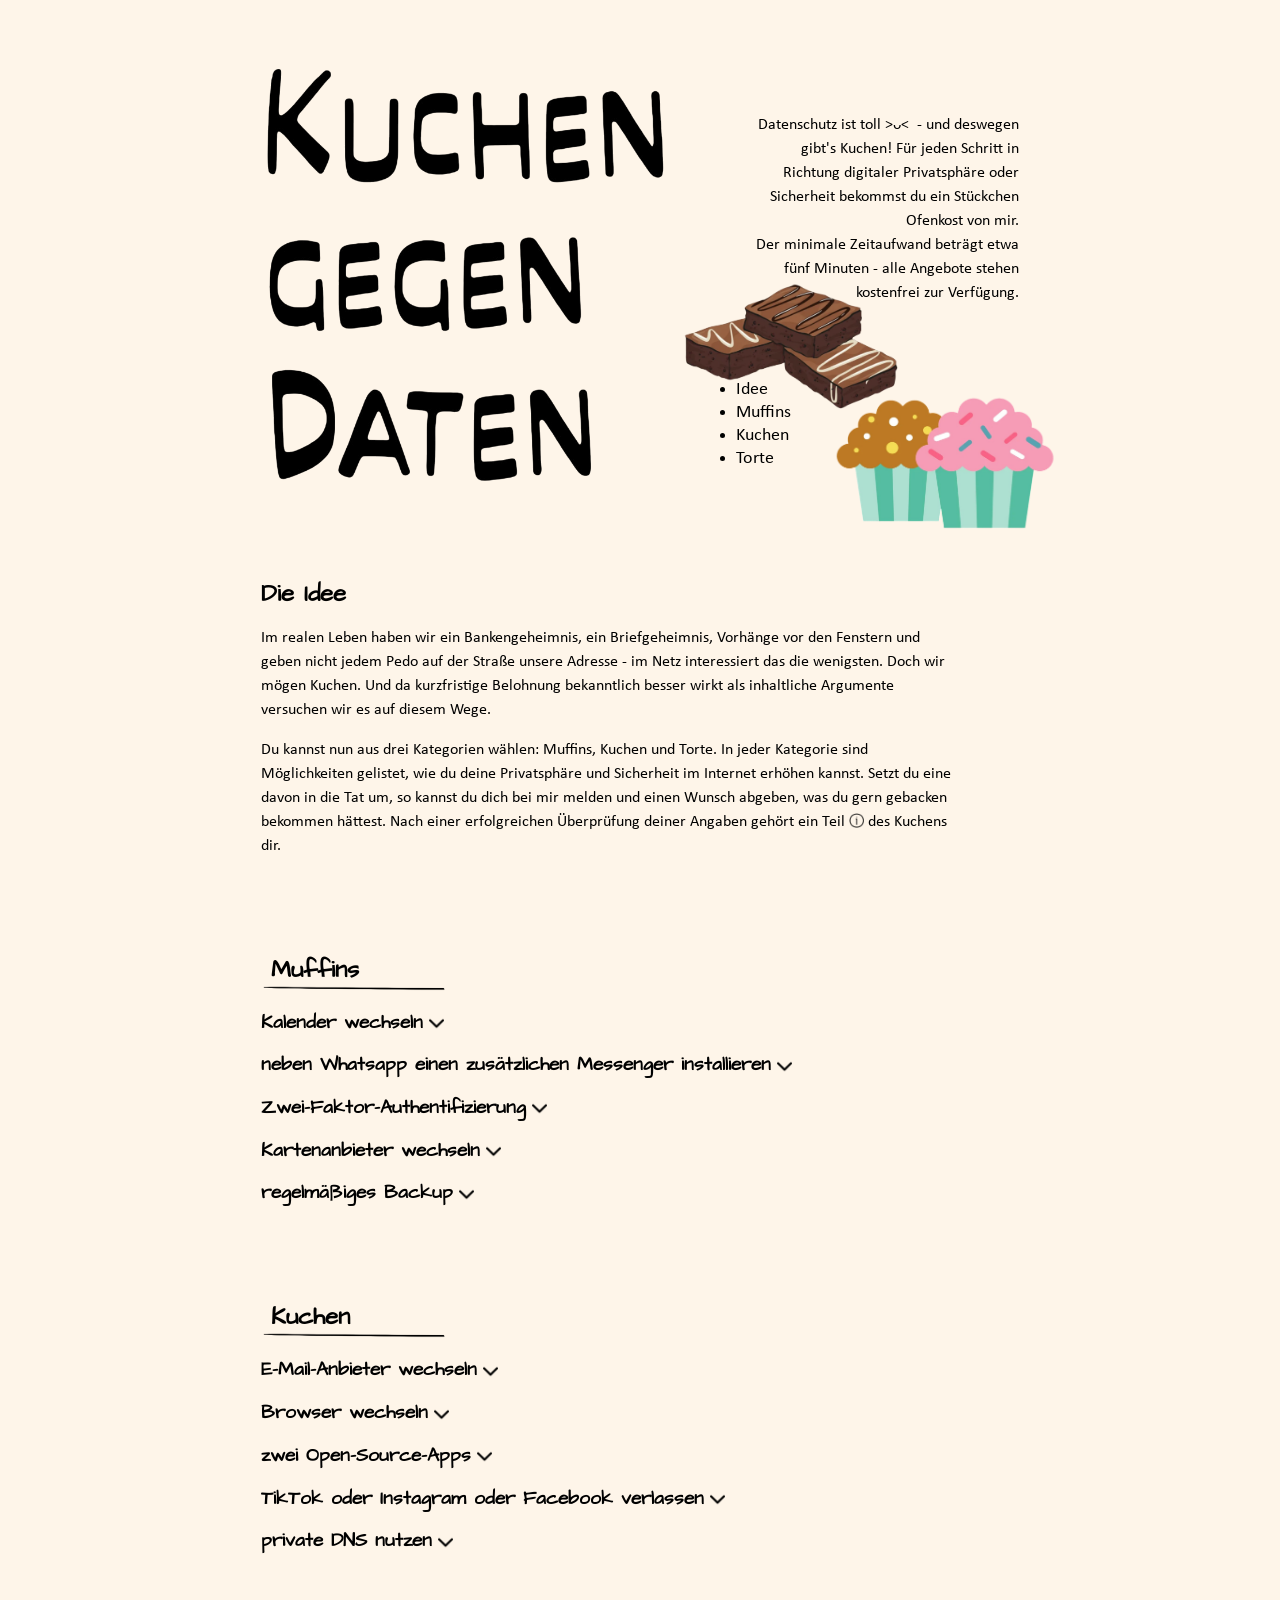
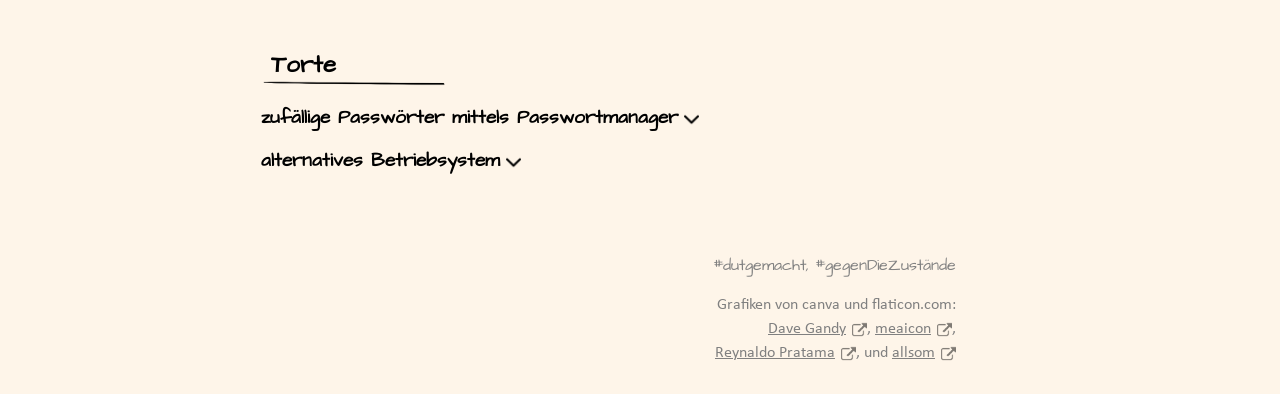
<file: index.html>
<!DOCTYPE html>
<html lang="de">
<head>
    <title>Kuchen gegen Daten</title>
    <meta name="author" content="&Eacute;mile Jeremias Ruff">        
    <meta name="viewport" content="width=device-width, initial-scale=1.0">   
    <meta charset="UTF-8">

    <link rel="stylesheet" href="stylesheet.css" type="text/css">
    <link rel="icon" type="image/png" href="favicon.ico">
</head>
<body>

<!--h1>Kuchen gegen Daten</h1-->
<header>
    <img src="b/kgd.png" alt="Ueberschrift: Kuchen gegen Daten">
    <div>
        <p>Datenschutz ist toll >ᴗ< &nbsp;- und deswegen gibt's Kuchen!
        Für jeden Schritt in Richtung digitaler Privatsphäre oder 
        Sicherheit bekommst du ein Stückchen Ofenkost von mir. <br>
        
        Der minimale Zeitaufwand beträgt etwa fünf Minuten - alle Angebote
        stehen kostenfrei zur Verfügung.</p>
        
        <div id="anfang">
            <img src="b/brownies.png" alt="Grafik einer Torte">
            <img src="b/muffins.png" alt="Grafik von Muffins">
            <nav>
                <ul>
                    <li><a class="intern-a" href="#idee">Idee</a></li>
                    <li><a class="intern-a" href="#muffins">Muffins</a></li>
                    <li><a class="intern-a" href="#kuchen">Kuchen</a></li>
                    <li><a class="intern-a" href="#torte">Torte</a></li>
                </ul>
            </nav>
        </div>
    </div>
</header>
    
<main> 
    <div id="idee">
        <h2>Die Idee</h2>
        <p>Im realen Leben haben wir ein Bankengeheimnis, ein Briefgeheimnis, 
        Vorhänge vor den Fenstern und geben nicht jedem Pedo auf der Straße unsere 
        Adresse - im Netz interessiert das die wenigsten. Doch wir mögen Kuchen. Und da 
        kurzfristige Belohnung bekanntlich besser wirkt als inhaltliche Argumente 
        versuchen wir es auf diesem Wege.</p>
        
        <p>Du kannst nun aus drei Kategorien wählen: Muffins, Kuchen und Torte. In jeder 
        Kategorie sind Möglichkeiten gelistet, wie du deine Privatsphäre und Sicherheit 
        im Internet erhöhen kannst. Setzt du eine davon in die Tat um, so kannst du dich 
        bei mir melden und einen Wunsch abgeben, was du gern gebacken bekommen hättest. 
        Nach einer erfolgreichen Überprüfung deiner Angaben gehört ein Teil 
        <span class="tooltip" data-tooltip="Die Größe deines Anteils wird durch die Nachfrage bestimmt ;)"></span> 
        des Kuchens dir.</p>
    </div>
    
    <div id="muffins">
        <h2>Muffins</h2>
        <img src="b/trennstrich.png" alt="Trennstrich">
        
        <h3 onclick="openElement('kalender')">Kalender wechseln</h3>
        <div id="kalender" style="display: none;">
            <p><b>was?</b><br>
            Kalender speichern allerhand Informationen über uns. In erster Linie stellt ein unsicherer Kalender ein 
            Sicherheitsrisiko dar, da sich aus Terminen Tagesabläufe ableiten lassen, was Stalking und Einbrüche begünstigt. 
            Integriert der Hersteller zudem noch einen Algorithmus, der deine Daten auswertet, lassen sich weitere Daten 
            wie deine Adresse, dein Gesundheitszustand und deine sozialen Beziehungen ableiten.</p>
        
            <p><b>wie?</b><br>
            Drei Kalender, die Wert auf Datenschutz und Sicherheit legen, sind <a href="https://tuta.com/de/calendar">Tuta Calendar</a>,
            <a href="https://github.com/Etar-Group/Etar-Calendar">Etar (Android)</a> 
            und <a href="https://www.fossify.org/apps/calendar/">Fossify Calendar (Android)</a>.
            Sie lassen sich über den Google Play Store bzw. Apples AppStore herunterladen und sind sychronisierbar mit 
            anderen Geräten.</p>
            
            <p><b>Muffins?</b><br>
            <ul class="bedingungen">
                <li><span>Einrichtung und Nutzung eines Kalenders mit Fokus auf Datenschutz und Sicherheit, zB. 
                Tuta Calendar, <a href="https://proton.me/de/calendar">Proton Calendar</a>, Etar oder Fossify Calendar</span></li>
            </ul></p>
        </div>
        
        <h3 onclick="openElement('messenger')">neben Whatsapp einen zusätzlichen Messenger installieren</h3>
        <div id="messenger" style="display: none;">
            <p><b>was?</b><br>
            Messenger sind meist Apps, die über das Internet Nachichten versenden. Das bekannteste Beispiel 
            dafür ist Whatsapp. Whatsapp erhebt viele private Daten und leitet sie an seinen Mutterkonzern Meta weiter 
            und von dort aus in die ganze Welt. 
            <br><br>
            Viele weitere Messenger bieten die selben oder ähnliche Funktionen wie Whatsapp, ohne dass sie 
            so viele Daten speichern, die technisch nicht notwendig sind. Der Grund, weshalb Whatsapp sich weiterhin 
            derart vielen Nutzern erfreut ist, dass man viele Menschen nur über diesen Dienst erreicht. Durch die 
            Installation eines zusätzlichen Messengers wirkst du der Stellung Whatsapps entgegen.</p>
            
            <p><b>wie?</b><br>
            Ich empfehle aus persönlicher Erfahrung <a href="https://threema.com/de/download/threema-private">Threema</a> (kostenpflichtig) 
            und <a href="https://signal.org/download/">Signal</a>. Threema funktioniert wie auch der Dienst <a href="https://element.io/de/download">
            Element</a> ohne Telefonnummer, erfordert jedoch im Gegensatz 
            zu Element noch die Installation einer App. Alle drei sind über den Google Play Store und Apples App Store herunterladbar.</p>
        
            <p><b>Muffins?</b><br>
            <ol class="bedingungen">
                <li><span>Installation und Einrichtung eines zusätzlichen Messengers mit Fokus auf Sicherheit und Datenschutz, 
                zB: Threema, Signal, Element (oder <a href="https://briarproject.org">Briar</a> ;)</span></li>
            </ol></p>
        </div>
        
        <h3 onclick="openElement('2fa')">Zwei-Faktor-Authentifizierung</h3>
        <div id="2fa" style="display: none;">
            <p>In einer Umfrage der verbraucherzentrale gaben 30% der Befragten an, dass bereits einmal einer ihrer persönlichen Online-Accounts 
            übernommen, aka. gehackt, wurde <span class="tooltip" data-tooltip="siehe <a href='https://www.verbraucherzentrale.nrw/pressemitteilungen/repraesentative-umfrage-fast-jeder-dritte-wurde-gehackt-89562'>hier</a>"></span> - 
            eine Zwei-Faktor-Authetifizierung kann die Chance dafür auf nahezu Null senken.</p>
            
            <p><b>was?</b><br>
            Üblicherweise authentifiziert man sich nur mit einem Passwort, also mit einem Faktor.
            Fügt man jetzt noch einen zweiten Faktor hinzu, wie beispielsweise eine Bestätigung 
            per App oder per Einmalcode, so spricht man von einer Zwei-Faktor-Authentifizierung, 
            auch 2FA.
            <br><br>
            Am gebräuchchlisten sind dabei Einmal-Codes (oder auch One-Time-Passwort/ OTP): Für jeden 
            Login gibt man nicht nur ein Passwort sondern auch einen sechsstelligen Zahlencode ein. Selbst 
            wenn jemand dein Passwort errät ist die Wahrscheinlichkeit minimal, dass der Angreifer den 
            Einmal-Code errät, der alle 30 Sekunden neu generiert wird.</p>
            
            <p><b>wie?</b><br>
            Für jeden Account richtet man eine eigene 2FA ein. Nicht alle Dienste unterstützen 2FA. 
            Die Einrichtung dauert nur wenige Minuten und läuft typischerweise so ab:</p>
            <ol>
                <li>Installiere dir eine App zum Berechnen der Einmal-Codes, zB: <a href="https://freeotp.github.io/">FreeOTP</a> 
                    oder <a href="https://github.com/helloworld1/FreeOTPPlus">FreeOTP Plus (Android)</a></li>
                <li>Logge dich in den zu sichernden Account ein und gehe in die Accounteinstellungen -> Sicherheit -> 
                    Zwei-Faktor-Authentifizierung und bestätige.</li></li></li>
                <li>Meist musst du einen QR-Code scannen oder einen Link klicken. Dann wird 2FA automatisch 
                    der App hinzugefügt. <span class="fakeLink" onclick="openElement('2fa-manuell')">Was wenn nicht?</span><br>
                    <span id="2fa-manuell" style="display: none;">Alternativ kannst du das 16-stelligen Geheimnis/Secret auch manuell 
                    kopieren und in der OTP-App in einem neuen Eintrag speichern.</span></li>
                <li>Kopiere den ersten Einmal-Code und gebe ihn der Website zur Überprüfung</li>
            </ol>
            
            <p><b>Muffins?</b></p>
            <ul class="bedingungen">
                <li><span>2FA für mindestens zwei Accounts aktiviert</span></li>
                <li><span>2FA für den E-Mail-Dienst deiner Haupt-Emailadresse in Nutzung</span></li>
            </ul>
        </div>
        
        <h3 onclick="openElement('kartenanbieter')">Kartenanbieter wechseln</h3>
        <div id="kartenanbieter" style="display: none;">
            <p><b>was?</b><br>
            Die meistgenutzten digitalen (Land-)kartenanbieter sind derzeit Google Maps und Apple Maps. 
            <br><br>
            „Openstreetmap“ ist ein internationales Gemeinschaftsprojekt, dessen Karten jeder einlesen und 
            bearbeiten kann, was sie besonders detailreich und aktuell hält. Zudem verdient das Projekt kein Geld mit der Auswertung deiner Daten. Da die Karten
            frei einsehbar sind, gibt es viele verschiedene Apps zur Anzeige und Navigation. Ich nutze OrganicMaps, 
            dessen Funktionen und Design mir am besten gefallen.<br>
            Die App bietet weitere Vorteile: ganz Deutschland kann kartografisch für 4 GB Speicher heruntergeladen werden. 
            Dies ermöglicht auch eine Offline-Navigation.</p>
            
            <p><b>wie?</b><br>
            Installiere dir die App „Organic Maps“ über den <a href="https://apps.apple.com/app/organic-maps/id1567437057">AppStore</a>, den <a 
            href="https://play.google.com/store/apps/details?id=app.organicmaps&hl=de">Google Play Store</a> 
            oder <a href="https://f-droid.org/de/packages/app.organicmaps/">F-Droid</a>. Zoome in ein Gebiet und klicke auf „Karte herunterladen“.</p>
            
            <p><b>Muffins?</b></p>
            <ul class="bedingungen">
                <li><span>Installation einer App zur Nutzung von OpenStreetMap, zB.: Organic Maps, 
                <a href="https://www.magicearth.com/">Magic Earth</a> oder <a href="https://osmand.net/de/">OsmAnd</a></span></li>
                <li><span>Nutzung der App > Nutzung von Google Maps/Apple</span></span></li>
            </ul>
        </div>
        
        <h3 onclick="openElement('backup')">regelmäßiges Backup</h3>
        <div id="backup" style="display: none;">
            <p>„Kein Backup, kein Mitleid“ - eines meiner Lieblingssprüchwörter aus IT-Kreisen.</p>
        
            <p><b>was?</b><br>
            Ein Backup ist eine Datensicherung. Man speichert also Fotos, Telefonnummern und andere Daten an einem 
            zweiten Ort, damit man sie nicht verliert, geht das Handy kaputt. Großen Diensten wie Google oder Apple 
            seine Daten anzuvertrauen ist nicht nur aus datenschutztechnischer Perspektive ungeeignet. Auch stellen 
            deren Server größere Angriffsziele für Hacker dar. Daher gehen zB. bei Google gesichterte Daten immer 
            wieder verloren. <span class="tooltip" data-tooltip='drei Beispiele: <a href="https://www.computerbase.de/news/apps/cloudspeicher-google-untersucht-datenverluste-bei-drive.86250/">Google Drive</a>, 
            <a href="https://www.bitbasegroup.com/de/resource/google-datenleck">Login-Daten</a> und <a href="https://www.ad-hoc-news.de/boerse/news/ueberblick/google-datenleck-48-millionen-gmail-konten-in-ungeschuetzter-datenbank/68532244">G-Mail</a>'></span>
            <br><br>
            Deutlich sicherer und datensparsamer sind Dienste von Dezentralität und open-source (siehe
            <span id="goTo" class="fakeLink" onclick="goTo('open-source')">weiter unten</span>).</p>
            
            <p><b>wie?</b><br>
            Die einfachste und sicherste Variante um Daten zu sichern ist immernoch, offline eine Kopie auf einen 
            USB-Stick oder eine externe Festplatte zu schieben. Folgend habe ich einige Dienste gelistet, die ihre 
            Backups online speichern:</p>
            
            <table class="tabelle">
                <tr>
                    <td>Datum</td>
                    <td>App</td>
                </tr>
                
                <tr>
                    <td>Fotos und Videos</td>
                    <td><a href="https://ente.com/de/download/">Ente</a> (bis 10 GB kostenfrei)</td>
                </tr>
                
                <tr>
                    <td>Kontakte</td>
                    <td><a href="https://etesync.com/get-apps/">EteSync</a></td>
                </tr>
                
                <tr>
                    <td>andere Dateien, zB. einzelne Ordner</td>
                    <td><a href="https://filen.io/products/web">Filen</a> (bis 10 GB kostenfrei) aa</td>
                </tr>
                
                <tr>
                    <td>Passwörter</td>
                    <td>verschlüsselt als Datei (siehe <span class="fakeLink" onclick="goTo('passwort')">Passwortmanager</span></td>
                </tr>
            </table>
            
            <p><b>Muffins?</b><br></p>
            <ul class="bedingungen">
                <li><span>automatisches Backup eingerichtet oder regelmäßig manuell sichern</span></li>
                <li><span>Backup verschlüsselt</span></li>
            </ul>
        </div>
    </div>
    
    <div id="kuchen">
        <h2>Kuchen</h2>
        <img src="b/trennstrich.png" alt="Trennstrich">
        
        <h3 onclick="openElement('mail')">E-Mail-Anbieter wechseln</h3>
        <div id="mail" style="display: none;">
            <p><b>was?</b><br>
            Bei vielen Diensten bei denen du registriert bist, kannst du dein Passwort über deine E-Mail zurücksetzen. 
            Hat jemand Zugriff auf dein E-Mail-Postfach, hat er somit auch Zugriff auf viele andere deiner Accounts im Internet.<br>
            Weiter hat dein E-Mail-Anbieter meist vollen Zugriff auf deine E-Mails und kann daraus automatisiert 
            folgendes ableiten. <span onclick="openElement('maildaten')" class="fakeLink">wie?</span></p>
            <ul>
                <li>deine sozialen Beziehungen</li>
                <li>dein Gesundheitszustand</li>
                <li>dein Einkaufspräferenzen</li>
                <li>deine politischen Ansichten</li>
                <li>deine sexuelle Orientierung</li>
                <li>deinen Beruf und Informationen zu Vertragsabschlüssen und -details</li>
            </ul>
          
            <div id="maildaten" style="display: none;">
                <table class="tabelle">
                    <tr>
                        <td>Datum</td>
                        <td>Ursprung/ Anzeichen</td>
                    </tr>
                    <tr>
                        <td>soziale Beziehungen</td>
                        <td>Absender und Empfänger, Absendeuhrzeit, Häufigkeit, Länge und Schlüsselworte</td>
                    </tr>
                    <tr>
                        <td>Gesundheitszustand</td>
                        <td>Krankenkassen oder Arztpraxen als Absender, Häufigkeit, Schlüssworte</td>
                    </tr>
                    <tr>
                        <td>Einkaufspräferenzen</td>
                        <td>Registrierungen bei Shopping-Diensten, Kaufbestätigungen</td>
                    </tr>
                    <tr>
                        <td>politische Ansichten</td>
                        <td>Registrierungen bei Petitionsdiensten, Newsletter dieser, Newsletter von Zeitungen o.ä., Schlüsselworte</td>
                    </tr>
                </table>
            </div>
            
            <p>Das sind alles Informationen, die man auch aus anderen Applikationen wie deinem Kalender 
            oder Instagram-Account ableiten kann. Über deinen E-Mail-Verkehr gelingt dies jedoch zuverlässiger.</p>
            

            <p><b>wie?</b></p>
            <ol>
                <li>Registriere dich bei einem E-Mail-Anbieter mit Fokus auf Sicherheit und Datenschutz, zB. 
                <a href="https://tuta.com/de">Tuta</a> oder <a href="https://proton.me/de/mail">Proton</a></li>
                <li>Richte ggf. bei deinem bisherigen Anbieter eine E-Mail-Weiterleitung ein. Das geht meist unter Account -> Einstellungen 
                -> E-Mail -> Weiterleitung</li>
            </ol>

            <p><b>Kuchen?</b></p>
            <ul class="bedingungen">
                <li>bei einem E-Mail-Anbieter mit Fokus auf Sicherheit und Datenschutz registriert</li>
                <li>ggf. E-Mail-Weiterleitung eingerichtet</li>
            </ul>
        </div>
        
        <h3 onclick="openElement('browser')">Browser wechseln</h3>
        <div id="browser" style="display: none;">
            <p><b>was?</b><br>
            Mit einem Browser öffnest du Websites - nicht zu verwechseln mit Suchmaschinen, mit denen du zunächst
            über Stichworte nach einer Website suchst. Die am weit verbreitesten Browser sind Google Chrome, Safari, 
            Edge und DuckDuckGo. Zu den bekanntesten Suchmaschinen gehört Google Search, Microsoft Bing, Ecosia und 
            DuckDuckGo.
            <br><br>
            Neben der Wahl einer seriösen Suchmaschine spielt auch der Browser eine wichtige Rolle. Da er ein 
            Tor zum Internet ist, lässt sich über ihn bestimmen, welche Daten du mit den Websites und dem Browser 
            selbst teilst.</p>
            
            <p><b>wie?</b><br>
            Brave (Browser) und Brave Search (Suchmaschine) speichern standardmäßig nur wenige nicht-notwendigen Daten 
            über dich speichern und blockieren Tracker und Werbung von Websites. In den meisten Fällen kannst du 
            die Website vollfunktionstüchtig nutzen. Brave ist über den Google Playstore und Apples AppStore 
            herunterladbar und steht auch Windows- und Mac-Usern zur Verfügung.</p>
        
            <p><b>Kuchen?</b><br>
            <ul class="bedingungen">
                <li><span>Installation und Nutzung eines Browsers und einer Suchmaschine mit Fokus auf Sicherheit 
                und Datenschutz, zB. <a href="https://brave.com/">Brave</a> oder <a href="https://torproject.org/download/">Tor</a>. 
                DuckDuckGo zählt nicht dazu.</span></li>
                <li><span>Festlegung des Browsers als Standardbrowser</span></li>
            </ul></p>
        </div>
        
        <h3 onclick="openElement('open-source')">zwei Open-Source-Apps</h3>
        <div id="open-source" style="display: none;">
            <p><b>was?</b><br>
            Im Quellcode einer App oder Website steht geschrieben, wie das Programmm funktioniert. Beispielsweise sagt der Code dass ein Kalender 
            und darin die einzelnen Termine angezeigt werden, aber 
            auch dass Daten gespeichert, analysiert und weitergegeben werden.
            <br><br>
            „Open-Source“ bedeutet quelloffen - jeder kann den Quellcode einsehen, Probleme melden und daran mitarbeiten. 
            Das macht das Programm sicherer, da Fehler schneller auffallen. Die Transparenz sorgt auch dafür, dass es schwerer ist,  
            heimlich Daten zu sammeln und zu verkaufen. Die meisten Entwickler dieser Apps legen viel Wert auf Datenschutz.</p>
            
            <p><b>wie?</b><br>
            Auf Android und Windows gibt es drei Wege eine App mit offenem Quellcode zu installieren. Wenn du ein iPhone oder Mac
            besitzt, ist ohne eine tiefere Recherche nur Option 1 für dich einfach umsetzbar. Um zu prüfen, ob eine App wirklich open-source 
            ist, kannst du auf der Website des Projektes/Herstellers den Quellcode suchen. Häufig ist er unter "Github" zu finden.</p>
            
            <p>Wichtig: es ist schwer, ohne weiteres Know-How Apps aus fremden Quellen auf Echtheit und Integrität zu überprüfen. Sei dir 
            bewusst, dass mit jeder App, deren Quelle du nicht kennst, ein Risiko einhergeht. Hole dir im Zweifelsfall Meinung von außerhalb 
            und <b>installiere kein Programm, dem du nicht vertrauen kannst.</b> Bitte lade auch keine Programme von Vergleichs- oder Testseiten wie chip.de herunter. <span class="fakeLink" onclick="openElement('fremde-apps')">Mehr erfahren</span></p>
            
            <div id="fremde-apps" style="display: none;"><img src="b/exit.png" alt="Kreuz" onclick="openElement('fremde-apps')"><br>
            Mit jeder Installation eines Programms oder einer App entsteht ein Sicherheitsrisiko. Selbst im Google PlayStore 
            und auch im AppStore tauchen regelmäßige gefälschte Apps auf.<br>
            Das Risiko, Malware zu installieren, ist in den vorinstallierten Appstores der Hersteller dennoch deutlich geringer.
            <br><br>
            Überprüfe daher am besten jedes Programm auf Kritiken und Beurteilungen von außerhalb.<br>
            Überprüfe ebenfalls die Domain auf ihre Echtheit, bspw. kannst du in Wikipedia die offizielle Domain des Projektes aufsuchen.<br>
            <br><br>
            <i>Windows:</i><br>
            Aufgrund der Komplexität und Funktionsweise von Windows stellt Malware dort ein besonders großes Risiko dar. Typische Angriffsszenarien 
            reichen von heimlicher Datenverarbeitung (Sammeln, Analysieren und Verkaufen von persönlichen Informationen) über das Auslesen von 
            Passwörtern bis hin zur Verschlüsselung ganzer Systempartitionen zur Erpressung (Ransomware). Ähnlich steht es um Mac.
            <br><br>
            <i>Android:</i><br>
            Auf mobilen Geräten wie Android ist das Risiko in den allermeisten Fällen begrenzt, da Apps dort im sogenannten „Sandbox-Modus“ laufen. 
            Das heißt, dass sie nur auf ihre eigenen Dateien Zugriff haben und andere Apps oder Teile des Gerätes nicht beeinflussen können. Dennoch 
            birgt Malware zwei Angriffspfade:
            <ol>
                <li>du gibst persönliche Informationen innerhalb der App Preis</li>
                <li>du gibst der App weitere Berechtigungen, wie bspw. Speicherzugriff oder das Mitlesen von Bildschirminhalten</li>
            </ol>
            In seltenen Fällen kann die Installation eines Schadprogrammes auch auf Android geräteweite Auswirkungen haben. 
            <br><br>
            Um eine vermeintliche Open-Source-App auf Echtheit und Integrität zu überprüfen hast du folgende Möglichkeiten:
            Häufig laufen quelloffene Projekte über die Plattform "Github". Suche daher nach dem Quellcode der App oder nach "Github" über die Website des 
            Projektes/ Herstellers. Schau dir nun folgende Merkmale an:<br>
            - Arbeiten mehrere Personen an dem Projekt mit? ("Mitwirkende")<br>
            - Verfolgen mehrere Personen die Projektänderungen? ("Beobachter")<br>
            - Werden regelmäßig Updates ausgegeben? ("Versionen"<br>
            - Hat das Projekt viele positive Bewertungen erhalten ("Sterne")
            <br><br>
            Umso mehr Mitwirkende und regelmäßigere, neue Versionen, umso sicherer ist das angebotene Programm.</div>
            
            <ul>
                <li><i>Google PlayStore / Apples AppStore:</i><br>
                Suche im Internet nach "[deine App] open-source" und finde die Website des Projektes/Herstellers. Falls die App auch 
                über den GPlayStore oder AppStore angeboten wird, verlinkt die Website dahin. Dort kannst du sie installieren.</li>
                
                <li><i>Windows:</i><br>
                Suche im Internet nach "[deine App] open-source" und finde die Website des Projektes/Herstellers. Dort steht meist unter 
                "Download" beschrieben, wie du das Programm installierst. Meist musst du dafür eine .exe, .zip oder .msi
                
                 herunterladen und 
                öffnen.</li>
                
                <li><i>Android ohne GPlayStore:</i><br>
                Suche im Internet nach "[deine App] open-source" und finde die Website des Projektes/Herstellers. Um eine App auf Android 
                ohne den GPlayStore zu installieren, musst du zunächst eine Installationsdatei der App herunterladen. Sie hat das Format apk.
                Klicke sie anschließend in deinem Dateimanager (Dateimanager/ Files / Downloads) an und bestätige dass der Dateimanager Apps 
                aus unbekannten Quellen installieren darf. Öffne sie erneut.</li>
                
                <li><i>Android ohne GPlayStore:</i><br>
                Für Android gibt es den alternativen AppStore F-Droid. Du kannst ihn dir als .apk installieren. Einmal eingerichtet 
                kannst du über ihn unkompliziert neue Apps installieren. Alle in ihm angebotenen Apps sind nicht nur open-source, sondern 
                auch auf ihre Sicherheit überprüft.</li>
            </ul>
            
            <p><b>Kuchen?</b></p>
            <ul class="bedingungen">
                <li><span>zwei open-source Apps installiert und in Nutzung</span></li>
            </ul>
        </div>
        
        <h3 onclick="openElement('tiktok')">TikTok oder Instagram oder Facebook verlassen</h3>
        <div id="tiktok" style="display: none;">
            <p>Liest du folgend von TikTok, ist es gleichzusetzen mit Instagram und Facebook.</p>
            
            <p><b>was?</b><br>
            TikTok erhebt jede Menge Daten über dich. TikTok fördert Sucht, vermittelt Desinformation, beinhaltet gefährliche Trends, 
            und schürt gesellschafltiche Spaltung wie extremistische Positionen.<br>
            Der Grund, weshalb ich Kuchen gegen das Netzwerk biete ist jedoch ein anderer: TikTok beeinträchtig zu stark die psychische 
            Gesundheit seiner Nutzer. „Bereits nach 20 Minuten Nutzung stiegen die Depressionswerte um 12% und die Angstwerte um 15%“ (übersetzt) 
            <span class="tooltip" data-tooltip="so berichtet eine <a href='https://pmc.ncbi.nlm.nih.gov/articles/PMC11924099/'>Querschnitsstudie</a>"></span>.
            Das rechtfertigt keine gute Unterhaltung.</p>
        
            <p><b>wie?</b><br>
            <ol>
                <li>Melde dich in der App oder der Webversion von TikTok an</li>
                <li>Gehe unter Account-Einstellungen -> Account löschen</li>
                <li>Lösche die App von deinen Geräten</li>
                <li><span>optional: blockiere die Domain tiktok.com in deinem Browser oder auf deinem Gerät, um TikTok 
                nicht als Website nutzen zu können. <span class="fakeLink" onclick="openElement('domainblock')">Wie geht das?</span></span></li>
            </ol></p>
            
            <div id="domainblock" style="display: none;"><img src="b/exit.png" alt="Kreuz" onclick="openElement('domainblock')">
            <i>Android</i><br>
            über eine <span class="fakeLink" onclick="goTo('dns'); openElement('domainblock')">private DNS</span> tiktok.com auf die Blocklist setzen
            <br><br>
            
            <i>iPhone/Mac</i>
            <ol>
                <li>Geräte-Einstellungen</li>
                <li>Bildschirmzeit</li>
                <li>Beschränkungen</li>
                <li>App Store, Medien, Web & Spiele</li>
                <li>Webinhalt</li>
                <li>Nie erlauben</li>
                <li>Website hinzufügen: tiktok.com</li>
            </ol>
            <br><br>
            
            <i>Google Chrome, Microsoft Edge, Ecosia und DuckDuckGo Browser</i>
            <ol>
                <li>Installiere eine Erweiterung wie <a class="intern-a" href="https://chromewebstore.google.com/detail/blocksite-block-websites/eiimnmioipafcokbfikbljfdeojpcgbh">
                BlockSite</a> <img src="b/extern-dark.png" class="extern-icon"> über den den Chrome Web Store 
                (alle oben genannten Browser basieren auf Chromium)</li>
                <li>Öffne tiktok.com und klicke auf das Erweiterungssymbol <img style="height: 15px; width: auto; vertical-align: middle;" src="b/puzzle.png" alt="Erweiterungssymbol"> 
                in der oberen rechten Ecke und im Popup-Fenster auf „Diese Seite blockieren“</li>
            </ol>
            <br><br>
            
            <i>Brave</i>
            <ol>
                <li>Einstellungen</li>
                <li>Schutz & Datenschutz</li>
                <li>Inhaltsfilterung</li>
                <li>Benutzerdefinierter Filter</li>
                <li><i>||tiktok.com^</i> eingeben</li>
            </ol>
            <br><br>
            
            <i>Microsoft Edge</i>
            <ol>
                <li>Einstellungen</li>
                <li>Website-Berechtigungen</li>
                <li>Cookies und Websitedaten</li>
                <li>Blockieren</li>
                <li>Hinzufügen: tiktok.com</li>
            </ol></div>
            
            <p><b>Kuchen und Props?</b><br>
            <ul class="bedingungen">
                <li><span>Du hast deinen Account bei TikTok gelöscht und ggf. die App deinstalliert</span></li>
                <li><span>optional: du hast die Domain tiktok.com in deinem Browser blockiert</span></li>
            </ul></p>
            
            <p><b>Die selben Bedingungen gelten auch für Instagram und Facebook.</b></p>
        </div>
        
        <h3 onclick="openElement('dns')">private DNS nutzen</h3>
        <div id="dns" style="display: none;">
            <p>Mittels einer privaten DNS umgehst du Zensur, blockierst Werbung und Tracking - 
            auf dem gesamten Gerät. Du erlangst mehr Freiheit und Nerven, sparst zudem noch Datenvolumen.</p>
            
            <p><b>was?</b><br>
            Websites sind auf Servern gespeichert. Jeder Server hat eine eindeutige Nummer, 
            genannt IP-Adresse. Weil diese schwer zu merken sind, übersetzt ein DNS diese Nummern 
            in Worte: Domains.<br>
            91.90.167.233 -> lernsax.de
            <br><br>
            Wenn Staaten Websites sperren, „löschen“ sie den Eintrag der Website im DNS und dein 
            Browser sagt dir nur: "404 - not found". Mit einer selbstfestgelegten DNS kannst 
            du diese Sperren ignorieren.<br>
            Außerdem: jede Verbindung die dein Handy mit dem Internet aufnimmt, geht durch dieses
            System, auch Werbe- und Tracking-Anfragen. Mit einer privaten DNS kannst du sie  
            herausfiltern. Die Verbindungen werden ganz verhindert, was dich auch mobile 
            Daten spart.</p>
            
            <div><b>wie?</b><br>
            Es gibt Organisationen, die große Filterlisten gegen Werbung und Tracker zusammenstellen 
            und Apps, mit denen du diese Filter für dein Gerät einschalten kannst.
                <br><br>
                <p><i>Android</i></p>
                <ol>
                    <li>Registriere dich auf <a href="https://nextdns.io/de">nextdns.io/de</a></li>
                    <li>Füge deinem Profil einige Filterlisten hinzu. Ich nutze HaGeZi - Multi PRO, OISD und 1Hosts (Lite)</li>
                    <li>Kopiere die URL unter DNS-over-TLS/QUIC </li>
                    <li>Gehe in deine Handyeinstellungen -> mehr Verbindungsoptionen/Netzwerk und Internet/Erweitert -> private DNS (oder suche nach "Private DNS")
                    und kopiere die URL in das enstprechende Feld</li>
                </ol>
            
                <p><i>iPhone</i></p>
                <ol>
                    <li>Registriere dich auf <a href="https://nextdns.io">nextdns.io/de</a></li>
                    <li>Füge deinem Profil einige Filterlisten hinzu. Ich nutze HaGeZi, Multi PRO, OISD und 1Hosts (Lite)</li>
                    <li>Kopiere die URL unter DNS-over-TLS/QUIC </li>
                    <li>Gehe in deine Handyeinstellungen -> Wlan-Einstellungen -> blaues "i" neben "mein Netzwerk" -> DNS konfigurieren -> manuell kofigurieren</li>
                    und kopiere die URL in das enstprechende Feld</li>
                </ol>
                
                <p><i>Brave Browser</i></p>
                <ol>
                    <li>Registriere dich auf <a href="https://nextdns.io/de">nextdns.io/de</a></li>
                    <li>Füge deinem Profil einige Filterlisten hinzu. Ich nutze HaGeZi, Multi PRO, OISD und 1Hosts (Lite)</li>
                    <li>Kopiere die URL unter DNS-over-TLS/QUIC </li>
                    <li>Gehe in deine Browser-Einstellungen -> Brave Schutz und Datenschutz -> Sicheres DNS verwenden -> anderen Anbieter verwenden
                    und kopiere die URL in das Feld „Anbieter-URL“ verwenden</li>
                </ol>
            </div>
            
            <p><b>Kuchen?</b></p>
            <ul class="bedingungen">
                <li><span>private DNS eingerichtet und genutzt (min. ein Gerät/drei Tage)</span></li>
                <li><span>Nutzung von Filterlisten gegen Tracking</span></li>
                <li><span>Nutzung eines sicheren und datenschutzfreundlichen DNS-Providers, 
                bspw. NextDNS, <a href="https://mullvad.net/de/help/dns-over-https-and-dns-over-tls">Mullvad DNS (auch ohne Account)</a> oder <a href="https://rethinkdns.com/">RethinkDNS</a></span></li>
            </ul>
        </div>
    </div>
        
    <div id="torte">
        <h2>Torte</h2>
        <img src="b/trennstrich.png" alt="Trennstrich">
    
        <h3 onclick="openElement('passwort')">zufällige Passwörter mittels Passwortmanager</h3>
        <div id="passwort" style="display: none;">
            <p>In einer Umfrage der verbraucherzentrale gaben 30% der Befragten an, dass bereits einmal einer ihrer persönlichen Online-Accounts 
            übernommen, aka. gehackt, wurde <span class="tooltip" data-tooltip="siehe <a href='https://www.verbraucherzentrale.nrw/pressemitteilungen/repraesentative-umfrage-fast-jeder-dritte-wurde-gehackt-89562'>hier</a>"></span> - 
            und ein zu großer Teil von Accountübernahmen im Internet geschieht durch zu schwache Passwörter.</p>
            
            <p><b>was?</b><br>
            Heute braucht es keinen Agenten mehr, der speziell dich im Visier hat, um dein Passwort zu knacken. Auf 
            Instagram beispielsweise erfolgen die Angriffe zufällig. Es braucht für den Angriff keinen Menschen: 
            eine Software gibt ein Passwort ein und klickt "Einloggen". Funktioniert das nicht, probiert sie ein weiteres. 
            Ziel ist auf dieser Plattform meist, auf deinem Account Werbung für ein Produkt zu machen. Ich persönlich kenne zwei 
            Menschen, denen das passiert ist.
            <br><br>
            Es ist wichtig, ein langes Passwort zu wählen, da Angreifer sehr viele Zeichenkombinationen 
            für dein Kennwort durchprobieren können (gern mehrere Hundert Milliarden bis Billionen Kombinationen pro Sekunde). Bitte wähle kein Passwort unter zwölf Zeichen.<br>
            Weiter testen Angreifer bekannte Kombinationen zuerst. Du senkst die Wahrscheinlichkeit dafür, dass dein 
            Passwort erraten wird, erheblich, indem du es zufällig generieren lässt. </p>
        
            <p><b>wie?</b><br>
            Es gibt verschiedene Apps, mit denen du zufällige Kennwörter generieren, speichern und ggf. über mehrere 
            Geräte synchronisieren kannst. Diese Apps nennt man Passwortmanager.</p>
            <ol><li>Installiere dir einen Passwortmanager, wie zB. KeePass (<a href="https://www.keepassdx.com/">Android</a>, <a href="https://keepassxc.org/download">Windows/Mac</a>, 
                <a href="https://apps.apple.com/de/app/keepassium-keepass/id1435127111">iPhone</a>)</li>
                
                <li>Erstelle eine neue Datenbank. Zum Verschlüsseln und Entsperren der Datenbank, in der deine Passwörter gespeichert 
                werden, musst du ein besonders sicheres Kennwort anlegen, genannt Hauptschlüssel. Merke oder notiere dir diesen Hauptschlüssel</li>
            
                <li>In KeePass kannst du Passwörter generieren lassen. Generiere ein Passwort und setze es für einen Account ein</li>
            
                <li>Speichere das neue Passwort und den Namen des Accounts im Passwortmanager</li>
                
                <li>Speichere deine Datenbank im Telefon- oder Computerspeicher und speichere eine Kopie auf einem USB-Stick oder externen Festplatte, 
                falls dein Handy/Computer kaputt geht</li>
            </ol>
            
            <p><b>Torte?</b></p>
            <ul class="bedingungen">
                <li><span>Passwortmanager mit Fokus auf Sicherheit und Datenschutz eingerichtet, zB. KeePass, <a href="https://bitwarden.com/de-de/products/personal/">
                Bitwarden</a> oder <a href="https://proton.me/pass">Proton Pass</a> 
                (Kennwörter die man sich merken kann sind unsicher)</span></li>
                <li><span>min. drei Passwörter in Datenbank gespeichert und in min. drei Accounts aktiv</span></li>
                <li><span>Kopie der Datenbank angelegt</span></li>
            </ul>
        </div>
    
        <h3 onclick="openElement('custom-rom')">alternatives Betriebsystem</h3>
        <div id="custom-rom" style="display: none;">
            <p>Die allermeisten Computern die man kauft wollen bereits im Auslieferungszustand
            „nach Hause telefonieren“. Wie kann man sich von Google oder Apple trennen, wenn 
            das Handy doch von ihnen gebaut wurde? Man überschreibt die Software mit einer anderen.</p>
            
            <p><b>was?</b><br>
            Handys bestehen aus Hardware und Software. Ein Teil der Software nennt man Betriebssystem, 
            welches typischerweise vom Verkäufer stammt. Kaufe ich ein Handy von Samsung, so ist 
            darauf Software von Samsung. Dieses Betriebssystem kann ich gegen ein anderes tauschen.
            <br><br>
            Große Communitys haben eigene Betriebssysteme erstellt, die mehrere Vorteile bieten:
            <ul>
                <li>Die Software läuft auch auf alten Geräten, für die die Hersteller Udpates bereits eingestellt haben</li>
                <li>Die Software ist "open source" - jeder kann sie auf Fehler überprüfen und mitschreiben. Das macht sie besonders sicher</li>
                <li>Die Software ist anpassbar. Man kann sie zum Beispiel vollständig ohne Google nutzen</li>
            </ul>
            </p>
            
            <div><b>wie?</b><br>
            ...google mal.
            <br><br>
                <p><i>Android</i><br>
                Die größten Communitys sind GrapheneOS, LineageOS und /e/. Stichwort zum Recherchieren: Custom-ROM.</p>
                
                <p><i>iPhone</i><br>
                nur sehr begrenzt verfügbar und deutlich schwieriger. Stichwort zum Recherchieren: Jailbreak</p>

                <p><i>Windows</i><br>
                In allerlei Software stecken Komponenten des Grundsystems Linux. Ganze Betriebssysteme die auf Linux basieren, 
                nennt man Distributionen. Die bekanntesten Familien sind Ubuntu, Debian und Arch.</p>
            
            <p><b>Torte und Props</b>
            <ul class="bedingungen">
                <li><span>Custom-ROM installiert</span></li>
                <li><span>optional: Gerät ist intakt</span></li>
            </ul></p></div>
        </div>
    </div>
    
    <p>#dutgemacht, #gegenDieZust&auml;nde</p>
    <p>Grafiken von canva und flaticon.com:<br>
    <a href="https://www.flaticon.com/de/kostenloses-icon/symbol-fur-externen-link_25284">Dave Gandy</a>, 
    <a href="https://www.flaticon.com/free-icon/checkmark_16703458">meaicon</a>,<br>
    <a href="https://www.flaticon.com/free-icon/tooltip_17107397">Reynaldo Pratama</a>,
    und <a href="https://www.flaticon.com/free-icon/denied_11404237">allsom</a></p>
</main>
 
<script src="script.js"></script>   
</body>

</html>
</file>
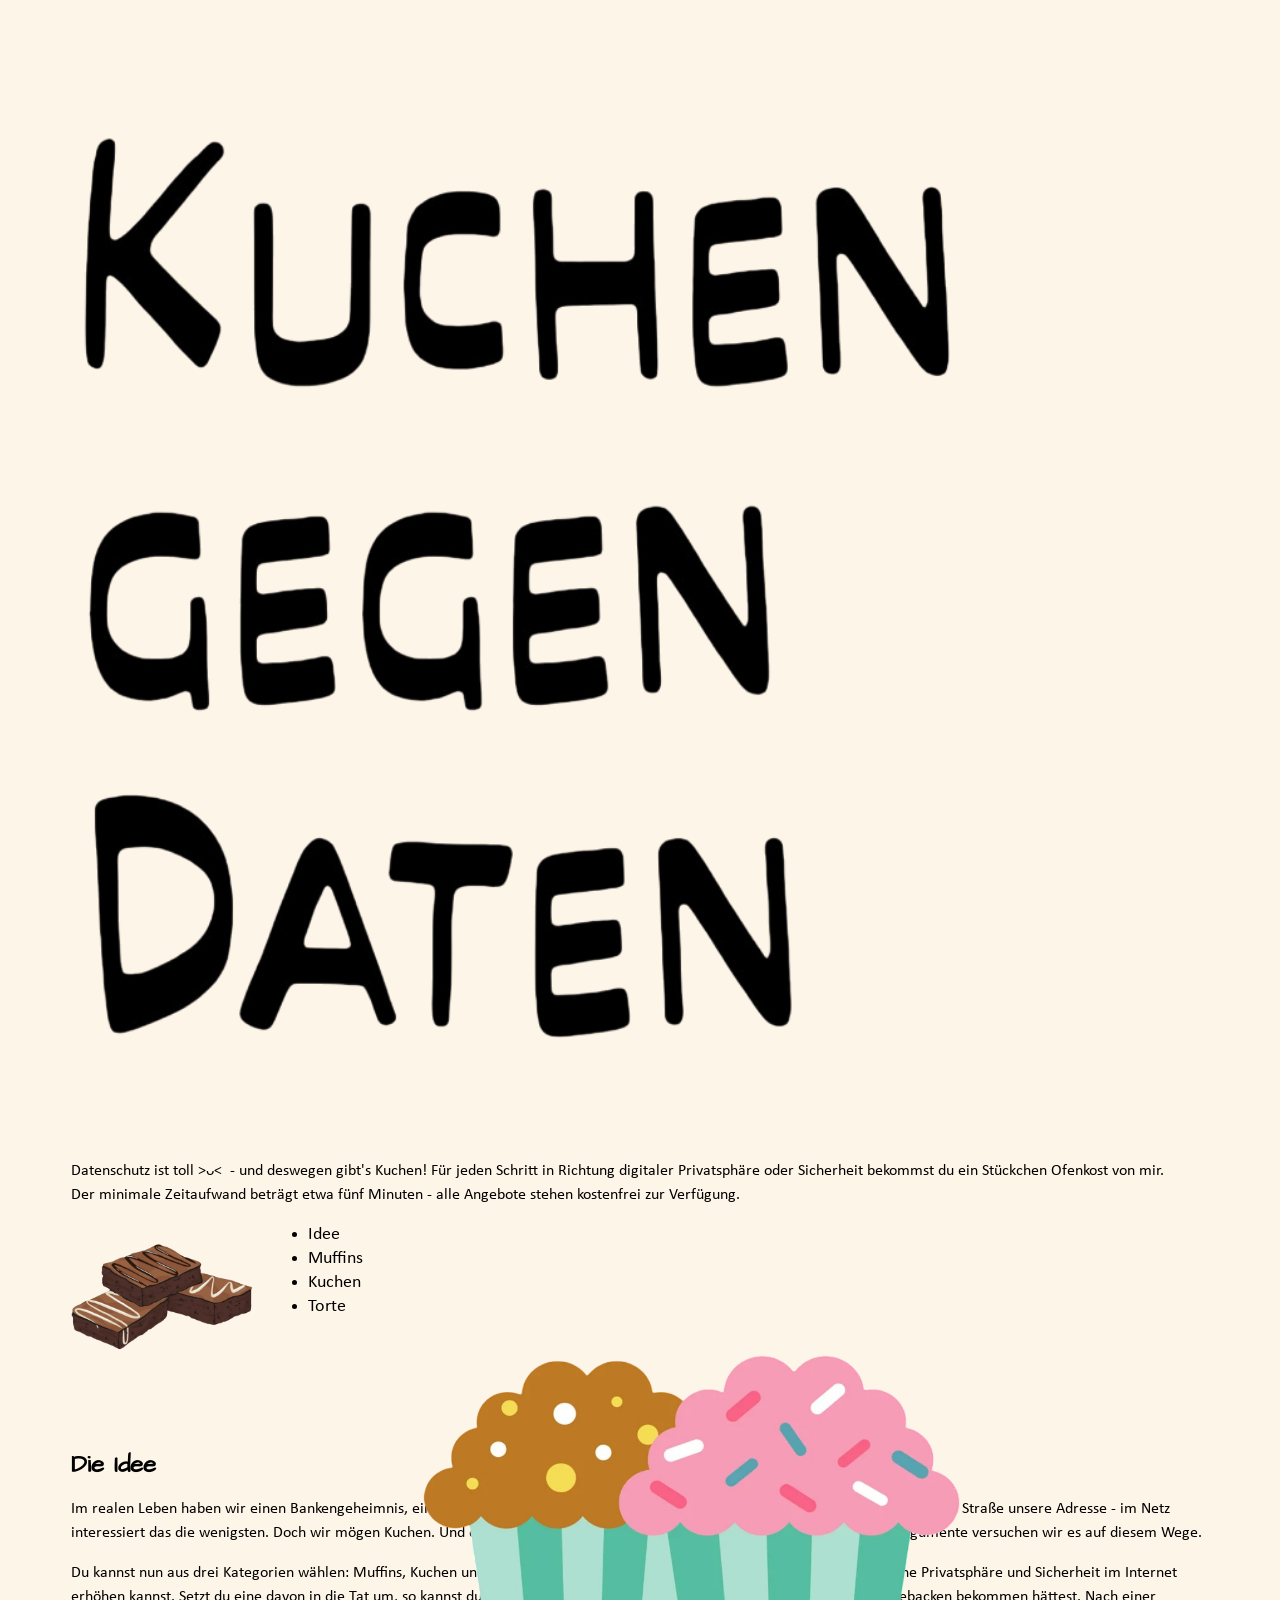
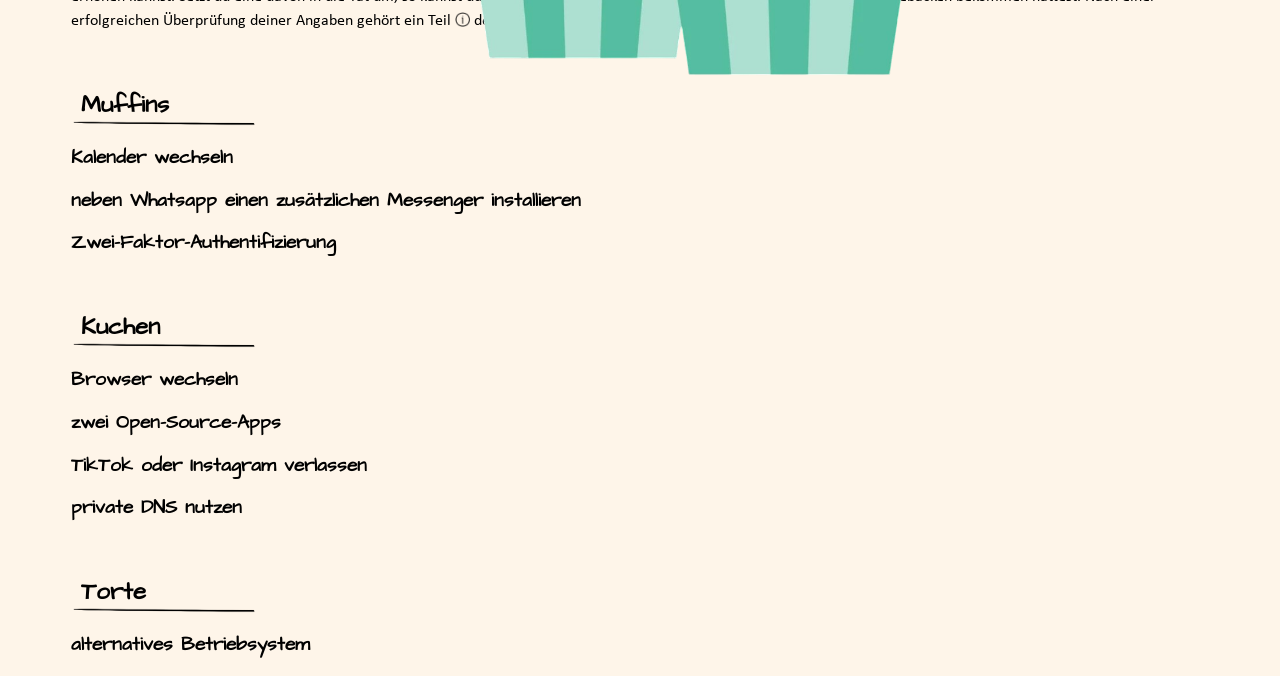
<file: kuchengegendaten.html>
<!DOCTYPE html>
<html lang="de">
<head>
    <title>Kuchen gegen Daten</title>
    <meta name="author" content="&Eacute;mile Jeremias Ruff">        
    <meta name="viewport" content="width=device-width, initial-scale=1.0">   
    <meta charset="UTF-8">
    <link rel="icon" type="image/png" href="favicon.ico">

    <style>
        @font-face  {
            font-family: 'lostinsouth';
            src: url('lostinsouth.otf');
        }
        
        @font-face  {
            font-family: 'calibri';
            src: url('calibri.ttf');
        }
        
        @font-face {
            font-family: 'architectsdaughter';
            src: url('architectsdaughter.ttf');
        }
        
        a {
            color: #2482ff;
        }
        
        body {
            font-family: "calibri";
            font-size: 16px;
            background-color: #fef5e9;
        }
        
        main {
            width: 90%;
            margin: 10% 0 0 5%;
            line-height: 1.5rem;
        }
        
        main > img {
            pointer-events: none;
            width: 80%;
            height: auto;
            margin-bottom: 8%;
        }
        
        /* h1 {
            font-family: "lostinsouth";
            font-size: 6rem;
            line-height: 5rem;
        } */
        
        h2:not(#idee h2) {
            margin: 60px 0 -7px 10px;
        }

        h2, h3 {
            font-family: "architectsdaughter";
        }
        
        ul, ol {
            padding-left: 20px;
        }
        
        nav {
            margin-left: 30px;
            margin-top: ;
        }
        
        nav ul {
            display: block;
            gap: 20px;
            margin-top: 0px;
        }
       
        nav ul li {
            list-style-type: ;
            font-size: 18px;
        }        
        
        nav a {
            color: black;
            text-decoration: none;
        }
        
        #anfang {
            display: flex;
            position: relative;
        }
        
        #anfang img:nth-of-type(1) {
            padding-top: 20px;
            width: auto;
            height: 110px;
        }
        
        #anfang img:nth-of-type(2) {
            position: absolute;
            top: 120px;
            left: 30%;
            width: 50%;
            height: auto;
        }
        
        #idee h2 {
            margin-top: 100px;
        }
        
        #muffins img:nth-of-type(1), 
        #kuchen img:nth-of-type(1),
        #torte img:nth-of-type(1) {
            height: 5px;
            width: auto;
        }
        
        #muffins h3, #kuchen h3, #torte h3 {
            margin-top: 12px;
        }
        
        main > div > div {
            border-left: 1px solid black;
            padding-left: 20px;
            margin-bottom: 50px;
        }
        
        main > div > div p:nth-last-of-type(2), 
        main > div > div p:last-of-type {
            /* border: 1px red solid; */
            margin-top: 25px;
        }
        
        main > div > div ul:last-of-type {
            margin-top: -10px;
        }

        #fremde-apps {
            position: fixed;
            top: 0;
            left: 0;
            height: 100vh;
            width: 100vw;
            background-color: rgba(0, 0, 0, 0.9);
            color: white;
            z-index: 1;
        }
        
        .tooltip {
            position: relative;
            display: inline-block;
            cursor: pointer;
        }

        .tooltip::before {
            content: "";
            display: inline-block;
            width: 15px;
            height: 15px;
            margin-top: -3px;
            background: url("tooltip.png") center/contain no-repeat;
            vertical-align: middle;
        }

        .tooltip::after {
            content: attr(data-tooltip);
            color: grey;
            display: none;
            margin-left: 6px;
        }

        .tooltip.show::after {
            display: inline;
        }

        .bedingungen {
            list-style-type: none;
            padding-left: 10px;
        }
           
        .bedingungen li {
            display: flex;
            align-items: flex-start;
            gap: 0.5rem;
        }

        .bedingungen li:before {
            content: "";
            background-image: url("checkmark.png");
            background-repeat: none;
            background-size: contain;
            display: block;
            flex: 0 0 1rem;
            height: 1rem;
            width: 1rem;
        }
        
        .bedingungen li span {
            display: block;
        }
    </style>
</head>
<body>
    
<main>
    <!--h1>Kuchen gegen Daten</h1-->
    <img src="kgd.png" alt="Ueberschrift: Kuchen gegen Daten">
    <p>Datenschutz ist toll >ᴗ< &nbsp;- und deswegen gibt's Kuchen!
    Für jeden Schritt in Richtung digitaler Privatsphäre oder 
    Sicherheit bekommst du ein Stückchen Ofenkost von mir. <br>
    
    Der minimale Zeitaufwand beträgt etwa fünf Minuten - alle Angebote
    stehen kostenfrei zur Verfügung.</p>
    
    <div id="anfang">
    <img src="brownies.png" alt="Grafik einer Torte">
    <img src="muffins.png" alt="">
    <nav>
        <ul>
            <li><a href="#idee">Idee</a></li>
            <li><a href="#muffins">Muffins</a></li>
            <li><a href="#kuchen">Kuchen</a></li>
            <li><a href="#torte">Torte</a></li>
        </ul>
    </nav>
    </div>
    
    <!--div style="border: none;">
        <img src="brownies.png" alt="Grafik von Brownies">
        <img src="muffins.png" alt="Grafik eines Kuchen">
        <img src="torte.png" alt="Grafik einer Torte">
    </div-->
    
    
    <div id="idee">
        <h2>Die Idee</h2>
        <p>Im realen Leben haben wir einen Bankengeheimnis, ein Briefgeheimnis, 
        Vorhänge vor den Fenstern und geben nicht jedem Pedo auf der Straße unsere 
        Adresse - im Netz interessiert das die wenigsten. Doch wir mögen Kuchen. Und da 
        kurzfristige Belohnung bekanntlich besser wirkt als inhaltliche Argumente 
        versuchen wir es auf diesem Wege.</p>
        
        <p>Du kannst nun aus drei Kategorien wählen: Muffins, Kuchen und Torte. In jeder 
        Kategorie sind Möglichkeiten gelistet, wie du deine Privatsphäre und Sicherheit 
        im Internet erhöhen kannst. Setzt du eine davon in die Tat um, so kannst du dich 
        bei mir melden und einen Wunsch abgeben, was du gern gebacken bekommen hättest. 
        Nach einer erfolgreichen Überprüfung deiner Angaben gehört ein Teil 
        <span class="tooltip" data-tooltip="Die Größe deines Anteils wird durch die Nachfrage bestimmt ;)"></span> 
        des Kuchens dir.</p>
    </div>
    
    <!--div>
        <button onclick="android()">Android</button>
        <button onclick="apple()">Apple</button>
    </div-->
    
    <div id="muffins">
        <h2>Muffins</h2>
        <img src="trennstrich.png" alt="Trennstrich">
        
        <h3 onclick="openElement('kalender')">Kalender wechseln</h3>
        <div id="kalender" style="display: none;">
            <p><b>was?</b><br>
            Kalender speichern allerhand Informationen über uns. In erster Linie stellt ein unsicherer Kalender ein 
            Sicherheitsrisiko dar, da sich aus Terminen Tagesabläufe ableiten lassen, was Stalking und Einbrüche begünstigt. 
            Integriert der Hersteller zudem noch einen Algorithmus, der deine Daten auswertet, lassen sich weitere Daten 
            wie deine Adresse, dein Gesundheitszustand und deine sozialen Beziehungen ableiten.</p>
        
            <p><b>wie?</b><br>
            Drei Kalender, die Wert auf Datenschutz und Sicherheit legen, sind <a href="https://tuta.com/de/calendar">Tuta Calendar</a>,
            <a href="https://github.com/Etar-Group/Etar-Calendar">Etar (Android)</a> 
            und <a href="https://www.fossify.org/apps/calendar/">Fossify Calendar (Android)</a>
            Sie lassen sich über den Google Play Store bzw. Apples AppStore herunterladen und sind sychronisierbar mit 
            anderen Geräten.</p>
            
            <p><b>Muffins?</b><br>
            <ul class="bedingungen">
                <li><span>Einrichtung und Nutzung eines Kalenders mit Fokus auf Datenschutz und Sicherheit, zB. 
                Tuta Calendar, <a href="https://proton.me/de/calendar">Proton Calendar</a>, Etar oder Fossify Calendar</span></li>
            </ul></p>
        </div>
        
        <h3 onclick="openElement('messenger')">neben Whatsapp einen zusätzlichen Messenger installieren</h3>
        <div id="messenger" style="display: none;">
            <p><b>was?</b><br>
            Messenger sind meist Apps, die über das Internet Nachichten versenden. Das bekannteste Beispiel 
            dafür ist Whatsapp. Whatsapp erhebt viele private Daten und leitet sie an seinen Mutterkonzern Meta weiter 
            und von dort aus in die ganze Welt. 
            <br><br>
            Viele weitere Messenger bieten die selben oder ähnliche Funktionen wie Whatsapp, ohne dass sie 
            so viele Daten speichern, die technisch nicht notwendig sind. Der Grund, weshalb Whatsapp sich weiterhin 
            derart vielen Nutzern erfreut ist, dass man viele Menschen eben nur über diesen Dienst erreicht. Durch die 
            Installation eines zusätzlichen Messengers wirkst du der Stellung Whatsapps entgegen.</p>
            
            <p><b>wie?</b><br>
            Ich empfehle aus persönlicher Erfahrung <a href="">Threema</a> (kostenpflichtig) und <a href="">Signal</a>. 
            Threema funktioniert wie auch der Dienst <a href="">Element</a> ohne Telefonnummer, erfordert jedoch im Gegensatz 
            zu Element noch die Installation einer App. Alle drei sind über den Google Play Store und Apples App Store herunterladbar.</p>
        
            <p><b>Muffins?</b><br>
            <ol class="bedingungen">
                <li><span>Installation und Einrichtung eines zusätzlichen Messengers mit Fokus auf Sicherheit und Datenschutz, 
                zB: Threema, Signal, Element (oder <a href="">Briar</a> ;)</span></li>
            </ol></p>
        </div>
        
        <h3 onclick="openElement('2fa')">Zwei-Faktor-Authentifizierung</h3>
        <div id="2fa" style="display: none;">
            <p>Alle drei Minuten wird ein Account im Internet geknackt - eine Zwei-Faktor-Authetifizierung 
            kann die Chance dafür auf nahezu Null senken.</p>
            
            <p><b>was?</b><br>
            Üblicherweise authentifiziert man sich nur mit einem Passwort, also mit einem Faktor.
            Fügt man jetzt noch einen zweiten Faktor hinzu, wie beispielsweise eine Bestätigung 
            per App oder per Einmalcode, so spricht man von einer Zwei-Faktor-Authentifizierung, 
            auch 2FA.
            <br><br>
            Am gebräuchchlisten sind dabei Einmal-Codes (oder auch One-Time-Passwort/ OTP): Für jeden 
            Login gibt man nicht nur ein Passwort sondern auch einen sechsstelligen Zahlencode ein. Selbst 
            wenn jemand dein Passwort errät ist die Wahrscheinlichkeit minimal, dass der Angreifer den 
            Einmal-Code errät, der jede Minute neu generiert wird.</p>
            
            <p><b>wie?</b><br>
            Für jeden Account richtet man eine eigene 2FA ein. Das dauert nur wenige Minuten und läuft 
            typischerweise so ab:</p>
            <ol>
                <li>Installiere dir eine App zum Berechnen der Einmal-Codes, zB: <a href="https://freeotp.github.io/">FreeOTP</a> 
                    oder <a href="https://github.com/helloworld1/FreeOTPPlus">FreeOTP Plus</a></li>
                <li>Logge dich in den zu sichernden Account ein und gehe in die Accounteinstellungen -> Sicherheit -> 
                    Zwei-Faktor-Authentifizierung und bestätige</li></li></li>
                <li>Meist musst du einen QR-Code scannen oder einen Link klicken. Dann wird 2FA automatisch 
                    der App hinzugefügt. <span onclick="openElement('2fa-manuell')">Was wenn nicht?</span><br>
                    <span id="2fa-manuell" style="display: none;">Alternativ kannst du das 16-stelligen Geheimnis/Secret auch manuell 
                    kopieren und in der OTP-App in einem neuen Eintrag speichern.</span></li>
                <li>Kopiere den ersten Einmal-Code und gebe ihn der Website zur Überprüfung</li>
            </ol>
            
            <p><b>Muffins?</b></p>
            <ul class="bedingungen">
                <li><span>2FA für mindestens zwei Accounts aktiviert</span></li>
                <li><span>2FA für E-Mail-Dienst deiner Haupt-Emailadresse in Nutzung</span></li>
            </ul>
        </div>
    </div>
    
    <div id="kuchen">
        <h2>Kuchen</h2>
        <img src="trennstrich.png" alt="Trennstrich">
        
        <h3 onclick="openElement('browser')">Browser wechseln</h3>
        <div id="browser" style="display: none;">
            <p><b>was?</b><br>
            Mit einem Browser öffnest du Websites - nicht zu verwechseln mit Suchmaschinen, mit denen du zunächst
            über Stichworte nach einer Website suchst. Die am weit verbreitesten Browser sind Google Chrome, Safari, 
            Edge und DuckDuckGo. Zu den bekanntesten Suchmaschinen gehört Google Search, Microsoft Bing, Ecosia und 
            DuckDuckGo.
            <br><br>
            Neben der Wahl einer seriösen Suchmaschine spielt auch der Browser eine wichtige Rolle. Da er ein 
            Tor zum Internet ist, lässt sich über ihn bestimmen welche Daten du mit den Websites und dem Browser 
            selbst teilst.</p>
            
            <p><b>wie?</b><br>
            Brave (Browser) und Brave Search (Suchmaschine) speichern keine nicht-notwendigen Daten 
            über dich und blockieren die Tracker und Werbung der Websites. In den meisten Fällen kannst du 
            die Website vollfunktionstüchtig nutzen. Er ist über den Google Playstore und Apples AppStore 
            herunterladbar und steht auch Windows- und Mac-Usern zur Verfügung.</p>
        
            <p><b>Kuchen?</b><br>
            <ul class="bedingungen">
                <li><span>Installation und Nutzung eines Browsers und einer Suchmaschine mit Fokus auf Sicherheit 
                und Datenschutz, zB. <a href="">Brave</a> oder <a href="">Tor</a>. DuckDuckGo zählt nicht dazu.</span></li>
                <li><span>Festlegung des Browsers als Standardbrowser</span></li>
            </ul></p>
        </div>
        
        <h3 onclick="openElement('open-source')">zwei Open-Source-Apps</h3>
        <div id="open-source" style="display: none;">
            <p><b>was?</b><br>
            Im Quellcode einer App oder Website steht geschrieben, wie das Programmm funktioniert und welchd Aufgaben 
            es ausführt. Beispielsweise sagt der Code dass ein Kalender angezeigt wird und darin die einzelnen Termine, aber 
            auch dass Daten gespeichert, analysiert und weitergegeben werden.
            <br><br>
            „Open-Source“ bedeutet quelloffen - jeder kann den Quellcode einsehen, Probleme melden und daran mitarbeiten. 
            Das macht das Programm sicherer, da Fehler schneller auffallen. Die Transparenz sorgt auch dafür, dass es schwerer ist,  
            heimlich Daten zu sammeln und zu verkaufen. Die meisten dieser Apps legen viel Wert auf Datenschutz.</p>
            
            <p><b>wie?</b><br>
            Auf Android und Windows gibt es drei Wege eine App mit offenem Quellcode zu installieren. Wenn du ein iPhone oder Mac o.ä.
            besitzt, ist ohne eine tiefere Recherche nur Option 1 für dich einfach umsetzbar. Um zu prüfen, ob eine App wirklich open-source 
            ist, kannst du auf der Website des Projektes/Herstellers den Quellcode suchen. Häufig ist er unter "Github" zu finden.</p>
            
            <p>Wichtig: es ist schwer, ohne weiteres Know-How Apps aus fremden Quellen auf Echtheit und Integrität zu überprüfen. Sei dir 
            bewusst, dass mit jeder App deren Quelle du nicht kennst ein Risiko einhergeht. Hole dir im Zweifelsfall Meinung von außerhalb 
            und <b>installiere kein Programm, dem du nicht vertrauen kannst.</b><span onclick="openElement('fremde-apps')">Mehr erfahren</span></p>
            
            <p id="fremde-apps" style="display: none;">Mit jeder Installation eines Programms oder einer App entsteht ein Sicherheitsrisiko. Selbst im Google PlayStore 
            und auch im AppStore tauchen regelmäßige gefälschte Apps auf.<br>
            Das Risiko, Malware zu installieren, ist in den vorinstallierten Appstores der Hersteller dennoch deutlich geringer.
            <br><br>
            Überprüfe daher am besten jedes Programm auf Kritiken und Beurteilungen von außerhalb.<br>
            Überprüfe ebenfalls die Domain auf ihre Echtheit, bspw. kannst du in Wikipedia die offizielle Domain des Projektes aufsuchen.<br>
            <br><br>
            Windows:<br>
            Aufgrund der Komplexität und Funktionsweise von Windows stellt Malware dort ein besonders großes Risiko dar. Typische Angriffsszenarien 
            reichen von heimlichen Datenverarbeitung (Sammeln, Analysieren und Verkaufen von persönlichen Informationen) über das Auslesen von 
            Passwörtern bis hin zur Verschlüsselung ganzer Systempartitionen zur Erpressung (Ransomware).
            <br><br>
            Android:<br>
            Auf mobilen Geräten wie Android ist das Risiko in den allermeisten Fällen begrenzt, da Apps dort im sogenannten „Sandbox-Modus“ laufen. 
            Das heißt, dass sie nur auf ihre eigenen Dateien Zugriff haben und andere Apps oder Teile des Gerätes nicht beeinflussen können. Dennoch 
            birgt Malware zwei Angriffspfade:
            <ol>
                <li>du gibst persönliche Informationen innerhalb der App Preis</li>
                <li>du gibst der App weitere Berechtigungen, wie bspw. Speicherzugriff oder das Mitlesen von Bildschirminhalten</li>
            </ol>
            In seltenen Fällen kann die Installation eines Schadprogrammes auch auf Android geräteweite Auswirkungen haben. 
            <br><br>
            Um eine vermeintliche Open-Source-App auf Echtheit und Integrität zu überprüfen hast du folgende Möglichkeiten:
            Häufig laufen quelloffene Projekte über die Plattform "Github". Suche daher nach dem Quellcode der App oder Github über die Website des 
            Projektes/ Herstellers. Schau dir nun folgende Merkmale an:<br>
            - Arbeiten mehrere Personen an dem Projekt mit? ("Mitwirkende")<br>
            - Verfolgen mehrere Personen die Projektänderungen? ("Beobachter")<br>
            - Werden regelmäßig Updates ausgegeben? ("Versionen")
            <br><br>
            Umso mehr Mitwirkende und regelmäßigere, neue Versionen, umso sicherer ist das angebotene Programm.</p>
            
            <ul>
                <li>Google PlayStore / Apples AppStore:<br>
                Suche im Internet nach "[deine App] open-source" und finde die Website des Projektes/Herstellers. Falls die App auch 
                über den GPlayStore oder AppStore angeboten wird, verlinkt die Website dahin. Dort kannst du sie installieren.</li>
                
                <li>Windows:<br>
                Suche im Internet nach "[deine App] open-source" und finde die Website des Projektes/Herstellers. Dort steht meist unter 
                "Download" beschrieben, wie du das Programm installierst. Meist musst du dafür eine .exe, .zip oder . herunterladen und 
                öffnen.</li>
                
                <li>Android ohne GPlayStore:<br>
                Suche im Internet nach "[deine App] open-source" und finde die Website des Projektes/Herstellers. Um eine App auf Android 
                ohne den GPlayStore zu installieren, musst du zunächst eine Installationsdatei der App herunterladen. Sie hat das Format .apk.
                Klicke sie anschließend in deinem Dateimanager (Dateimanager/ Files / Downloads) an und bestätige dass der Dateimanager Apps 
                aus unbekannten Quellen installieren darf. Öffne sie erneut.</li>
                
                <li>Android ohne GPlayStore:<br>
                Für Android gibt es den alternativen AppStore F-Droid. Du kannst ihn dir als .apk installieren. Einmal eingerichtet 
                kannst du über ihn unkompliziert neue Apps installieren. Alle in ihm angebotenen Apps sind nicht nur open-source, sondern 
                auch auf ihre Sicherheit überprüft.</li>
            </ul>
        </div>
        
        <h3 onclick="openElement('tiktok')">TikTok oder Instagram verlassen</h3>
        <div id="tiktok" style="display: none;">
            <p><b>was?</b><br>
            TikTok erhebt jede Menge Daten über dich, dazu gehören laut dessen Datenschutzerklärung: „“.
            <br><br>
            Der Grund, weshalb ich Kuchen gegen das Netzwerk biete ist jedoch ein anderer: 
            Das rechtfertigt keine gute Unterhaltung.</p>
        
            <p><b>wie?</b><br>
            <ol class="bedingungen">
                <li>Melde dich in der App oder der Webversion von TikTok an</li>
                <li>Gehe unter Account-Einstellungen -> Account löschen</li>
                <li>Lösche die App von deinen Geräten</li>
                <li>optional: blockiere die Domain tik(zerospace)tok.com in deinem Browser, um TikTok 
                nicht als Website nutzen zu können<br>
                -> <a href="">Anleitung</a> für Google Chrome<br>
                -> <a href="">Anleitung</a> für Safari<br>
                -> <a href="">Anleitung</a> für Microsoft Edge<br>
                -> <a href="">Anleitung</a> für Brave<br>
                -> <a href="">Anleitung</a> für Ecosia<br></li>
            </ol></p>
            
            <p><b>Kuchen und Props?</b><br>
            <ul>
                <li><span>Du hast deinen Account bei TikTok gelöscht und ggf. die App deinstalliert</span></li>
                <li><span>optional: du hast die Domain tiktok.com in deinem Browser blockiert</span></li>
            </ul></p>
            
            <p><b>Die selben Bedingungen gelten auch für Instagram.</b></p>
        </div>
        
        <h3 onclick="openElement('dns')">private DNS nutzen</h3>
        <div id="dns" style="display: none;">
            <p>Mittels einer privaten DNS umgehst du Zensur, blockierst Werbung und Tracking - 
            auf dem gesamten Gerät. Du erlangst mehr Freiheit und Nerven, sparst zudem noch Datenvolumen.</p>
            
            <p><b>was?</b>
            Websites sind auf Servern gespeichert. Jeder Server hat eine eindeutige Nummer, 
            genannt IP-Adresse. Weil diese schwer zu merken sind, übersetzt ein DNS diese Nummern 
            in Worte: Domains.<br>
            91.90.167.233 -> lernsax.de
            <br><br>
            Wenn Staaten Websites sperren, „löschen“ sie den Eintrag der Website im DNS und dein 
            Browser sagt dir nur: "404 - not found". Mit einer selbstfestgelegten DNS kannst 
            du diese Sperren ignorieren.<br>
            Außerdem: jede Verbindung die dein Handy mit dem Internet aufnimmt, geht durch dieses
            System, auch Werbe- und Tracking-Anfragen. Mit einer provaten DNS kannst du sie ganz 
            einfach herausfiltern. Die Verbindungen werden ganz verhindert, was dich auch mobile 
            Daten spart.</p>
            
            <div><b>wie?</b>
            Es gibt Organisationen, die ganze Filterlisten gegen Werbung und Tracker zusammenstellen 
            und Apps, mit denen du diese Filter für dein Gerät einschalten kannst. Hier ein Beispiel 
                <br><br>
                <p><i>Android</i><br>
                <ol>
                    <li>Registriere dich auf <a href="https://nextdns.io/de">nextdns.io/de</a></li>
                    <li>Füge deinem Profil einige Filterlisten hinzu. Ich nutze HaGeZi - Multi PRO, OISD und 1Hosts (Lite)</li>
                    <li>Kopiere die URL unter DNS-over-TLS/QUIC </li>
                    <li>Gehe in deine Handyeinstellungen -> mehr Verbindungsoptionen/Netzwerk und Internet/Erweitert -> private DNS (oder suche nach "Private DNS")
                    und kopiere die URL in das enstprechende Feld</li>
                </ol></p>
            
                <p><i>iPhone</i><br>
                <ol>
                    <li>Registriere dich auf <a href="https://nextdns.io">nextdns.io/de</a></li>
                    <li>Füge deinem Profil einige Filterlisten hinzu. Ich nutze HaGeZi - Multi PRO, OISD und 1Hosts (Lite)</li>
                    <li>Kopiere die URL unter DNS-over-TLS/QUIC </li>
                    <li>Gehe in deine Handyeinstellungen -> Wlan-Einstellungen -> blaues "i" neben "mein Netzwerk" -> DNS konfigurieren -> manuell kofigurieren</li></li>/li>
                    und kopiere die URL in das enstprechende Feld</li>
                </ol></p>
            </div>
            
            <p><b>Kuchen?</b>
            <ul class="bedingungen">
                <li><span>private DNS eingerichtet und genutzt (min. ein Gerät/drei Tage)</span></li>
                <li><span>Nutzung von Filterlisten gegen Tracking</span></li>
                <li><span>Nutzung eines sicheren und datenschutzfreundlichen DNS-Providers, 
                bspw. NextDNS, Mullvad DNS oder Quad9</span></li>
            </ul>
            
            </p>
        </div>
   </div>
        
        <div id="torte">
            <h2>Torte</h2>
            <img src="trennstrich.png" alt="Trennstrich">
        
            <h3 onclick="openElement('custom-rom')">alternatives Betriebsystem</h3>
            <div id="custom-rom" style="display: none;">
                <p>Die allermeisten Computern die man kauft wollen bereits im Auslieferungszustand
                „nach Hause telefonieren“. Wie kann man sich von Google oder Apple trennen, wenn 
                das Handy doch von ihnen gebaut wurde? Man überschreibt die Software mit einer anderen.</p>
                
                <p><b>was?</b><br>
                Handys bestehen aus Hardware und Software. Ein Teil der Software nennt man Betriebssystem, 
                welches typischerweise vom Verkäufer, stammt. Kaufe ich ein Handy von Samsung, so ist da 
                auch Software von Samsung drauf. Dieses Betriebssystem kann ich gegen ein anderes tauschen.
                <br><br>
                Große Communitys haben eigene Betriebssystem erstellt, die mehrere Vorteile bieten:
                <ul>
                    <li>Die Software läuft auch auf alten Geräten, für die die Hersteller längst die Udpates eingestellt haben</li>
                    <li>Die Software ist "open source" - jeder kann sie auf Fehler überprüfen und mitschreiben. Das macht sie besonders sicher</li>
                    <li>Die Software ist anpassbar. Man kann sie zum Beispiel vollständig ohne Google nutzen</li>
                </ul>
                </p>
                
                <div><b>wie?</b><br>
                ...google mal.
                <br><br>
                    <p><i>Android</i><br>
                    Die größten Communitys sind GrapheneOS, LineageOS und /e/. Stichwort zum Recherchieren: Custom-ROM.</p>
                    
                    <p><i>iPhone</i><br>
                    nur sehr begrenzt verfügbar und deutlich schwieriger. Stichwort zum Recherchieren: Jailbreak</p>

                <p><b>Torte und Props</b>
                <ul class="bedingungen">
                    <li><span>Custom-ROM installiert</span></li>
                    <li><span>optional: Gerät ist intakt</span></li>
                </ul></p></div>
            </div>
        </div>
    </div>
</main>
    
<script>
const params = new URLSearchParams(window.location.search);
const topic = params.get("topic");

if (topic) {
    const element = document.getElementById(topic);
    element.style.display = "block";
}
    
function openElement(id) {
    const element = document.getElementById(id);
    const url = new URL(window.location.href);
    
    if (element.style.display === "none") {
        element.style.display = "block";
        url.searchParams.set("topic", id);
        window.history.pushState({}, "", url);

    } else {
        element.style.display = "none";
        url.searchParams.delete("topic");
        history.pushState({}, "", url);
    }
}
    
// --- Tooltip ---
document.addEventListener("DOMContentLoaded", () => {
  document.querySelectorAll(".tooltip").forEach(tooltip => {
    tooltip.setAttribute("title", "Tooltip anzeigen");
  });

  document.body.addEventListener("click", (e) => {
    const tooltip = e.target.closest(".tooltip");
    const all = document.querySelectorAll(".tooltip");

    if (!tooltip) {
      all.forEach(t => t.classList.remove("show"));
      return;
    }

    tooltip.classList.toggle("show");
  });
});
</script>
</body>

</html>
</file>
<file: stylesheet.css>
@font-face  {
    font-family: 'lostinsouth';
    src: url('m/lostinsouth.otf');
}

@font-face  {
    font-family: 'calibri';
    src: url('m/calibri.ttf');
}

@font-face {
    font-family: 'architectsdaughter';
    src: url('m/architectsdaughter.ttf');
}

a, .fakeLink {
    color: #2482ff;
    text-decoration: underline;
    cursor: pointer;
}

    body.darkmode a, body.darkmode .fakeLink {
        color: #8AB4F8;
    }

a::after {
    height: 1px;
    bottom: 1px;
}

.extern-icon {
    width: 15px;
    height: 15px;
    margin-left: 6px;
    vertical-align: middle;
}

body {
    font-family: "calibri";
    font-size: 16px;
    background-color: #fef5e9;
    padding-bottom: 5px;
}

    body.darkmode {
        background-color: #15202a;
        color: white;
    }

h2:not(#idee h2) {
    margin: 100px 0 -7px 10px;
}

h2, h3 {
    font-family: "architectsdaughter";
}

h3 {
    cursor: pointer;
    -webkit-tap-highlight-color: transparent;
    user-select: none; 
    -webkit-user-select: none;
}

h3::after {
    height: 1px;
    bottom: 1px;
}

.h3-icon {
    width: 15px;
    height: 15px;
    margin-left: 6px;
    vertical-align: middle;
}

h3, main div > div {
    scroll-margin-top: 60px;
}

ul, ol {
    padding-left: 20px;
}

header {
    display: flex;
    margin-left: 20%;
    margin-top: 5%;
    position: relative;
    width: 60%;
}

header > img {
    pointer-events: none;
    width: 55%;
    height: auto;
    margin-bottom: 5%;
}

header div > p {
    width: 35%;
    text-align: right;
    position: absolute;
    right: 0;  
    line-height: 1.5rem;  
    margin-top: 50px;
}

#anfang {
    display: flex;
    position: relative;  
    margin-top: 200px;
    width: 30vw;
}

#anfang img:nth-of-type(1) {
    padding-top: 20px;
    width: auto;
    height: 130px;
    position: absolute; 
}

#anfang img:nth-of-type(2) {
    position: absolute;
    top: 130px; 
    right: 0;
    width: 60%;
    height: auto;
}

nav {
    margin-left: 10%;
    margin-top: 30%;
}

nav ul {
    display: block;
    gap: 20px;
    margin-top: 0px;
}

nav ul li {
    list-style-type: ;
    font-size: 18px;
}        

nav a {
    color: black;
    text-decoration: none;
}

body.darkmode nav a {
    color: white;
}

main {
    width: 55%;
    margin-left: 20%;
    line-height: 1.5rem;
}

#idee h2 {
    margin-top: 60px;
}

#muffins img:nth-of-type(1):not(a img, h3 img), 
#kuchen img:nth-of-type(1):not(#fremde-apps img, #domainblock img, a img, h3 img),
#torte img:nth-of-type(1):not(a img, h3 img) {
    height: 5px;
    width: auto;
}

#muffins h3, #kuchen h3, #torte h3 {
    margin-top: 12px;
}

main > div > div {
    border-left: 1px solid black;
    padding-left: 20px;
    margin-bottom: 50px;
}

    body.darkmode main > div > div {
        border-left: 1px solid white;
    }
    
.tabelle {
    border-collapse: collapse;
}

.tabelle tr td {
    border: 1px solid black;
    padding: 5px 10px;
    vertical-align: top;
}

body.darkmode .tabelle tr td {
    border: 1px solid white;
}

.tabelle tr:nth-of-type(1) td {
    border-top: none;
    border: 1px solid white;
    /*font-weight: bold;*/
    background-color: #261819;
    color: white;
}

.tabelle tr:last-of-type td {
    border-bottom: none;
}

.tabelle tr td:nth-of-type(1) {
    border-left: none;
}

.tabelle tr td:last-of-type {
    border-right: none;
}
    
#open-source ul:not(.bedingungen) li {
    margin-top: 15px;
}
    
#dns div p {
    margin-bottom: 0;
}

#dns div ol {
    margin-top: 5px;
}

main > div > div p:nth-last-of-type(2), 
main > div > div p:last-of-type {
    margin-top: 25px;
}

main > div > div ul:last-of-type {
    margin-top: -10px;
}

#fremde-apps, #domainblock {
    position: fixed;
    top: 0;
    left: 0;
    height: 100vh;
    width: 100vw;
    background-color: rgba(0, 0, 0, 0.9);
    color: white;
    z-index: 1;
    padding: 10%;
    padding-top: 10%;
    overflow-y: scroll;
    overscroll-behavior: contain;
    box-sizing: border-box;
}

#fremde-apps img, #domainblock > img {
    width: 30px;
    height: 30px;
    position: absolute;
    top: 5%;
    left: 10%;
    cursor: pointer;
}

main > :nth-last-child(2) {
    margin-top: 80px;
    font-family: "architectsdaughter";
    color: grey;
    text-align: right;
}

main > :last-child {
    color: grey;
    text-align: right;
}

main > :last-child a {
    color: grey;
}

.tooltip {
    position: relative;
    display: inline-block;
    cursor: pointer;
}

.tooltip::before {
    content: "";
    display: inline-block;
    width: 15px;
    height: 15px;
    margin-top: -3px;
    background: url("b/tooltip.png") center/contain no-repeat;
    vertical-align: middle;
}

body.darkmode .tooltip::before {
    background-image: url("b/tooltip-dark.png");
}

.tooltip-content {
    color: grey;
    display: none;
    margin-left: 6px;
}

.tooltip.show .tooltip-content {
    display: inline;
}

.tooltip a {
    color: grey;
}

.bedingungen {
    list-style-type: none;
    padding-left: 10px;
}
   
.bedingungen li {
    display: flex;
    align-items: flex-start;
    gap: 0.5rem;
    margin-top: 10px;
}

.bedingungen li:before {
    content: "";
    background-image: url("b/checkmark.png");
    background-repeat: none;
    background-size: contain;
    display: block;
    flex: 0 0 1rem;
    height: 1rem;
    width: 1rem;
}

body.darkmode .bedingungen li:before {
    background-image: url("b/checkmark-dark.png");
}

.bedingungen li span {
    display: block;
}

@media (max-width: 768px) {
    header {
        display: block;
        margin-left: 5%;
        margin-top: 30px;
        width: 90%;
    }

    header > img {
        width: 100%;
        height: auto;
    }

    header div > p {
        width: auto;
        text-align: left;
        margin-top: 20px;
        margin-left: 0;
    }
    
    main {
        width: 90%;
        margin: 10% 0 0 5%;
    }

    #idee h2 {
        margin-top: 150px;
    }
    
    #anfang {
        top: 170px;
        margin-top: 0;
        width: 100%;
        height: 400px;
    }
    
    #anfang img:nth-of-type(1) {
        width: auto;
        position: static;
        height: 110px; 
        margin-top: 50px;
    }

    #anfang img:nth-of-type(2) {
        position: absolute;
        right: 0;
        top: 150px;
        width: 50vw;
        height: auto;
    }

    nav {
        left: 0px;
        top: 100px;
        position: absolute;
    }

    h2:not(#idee h2) {
        margin: 60px 0 -7px 10px;
    }

    #fremde-apps, #domainblock {
        padding-top: 20%;
}
</file>
